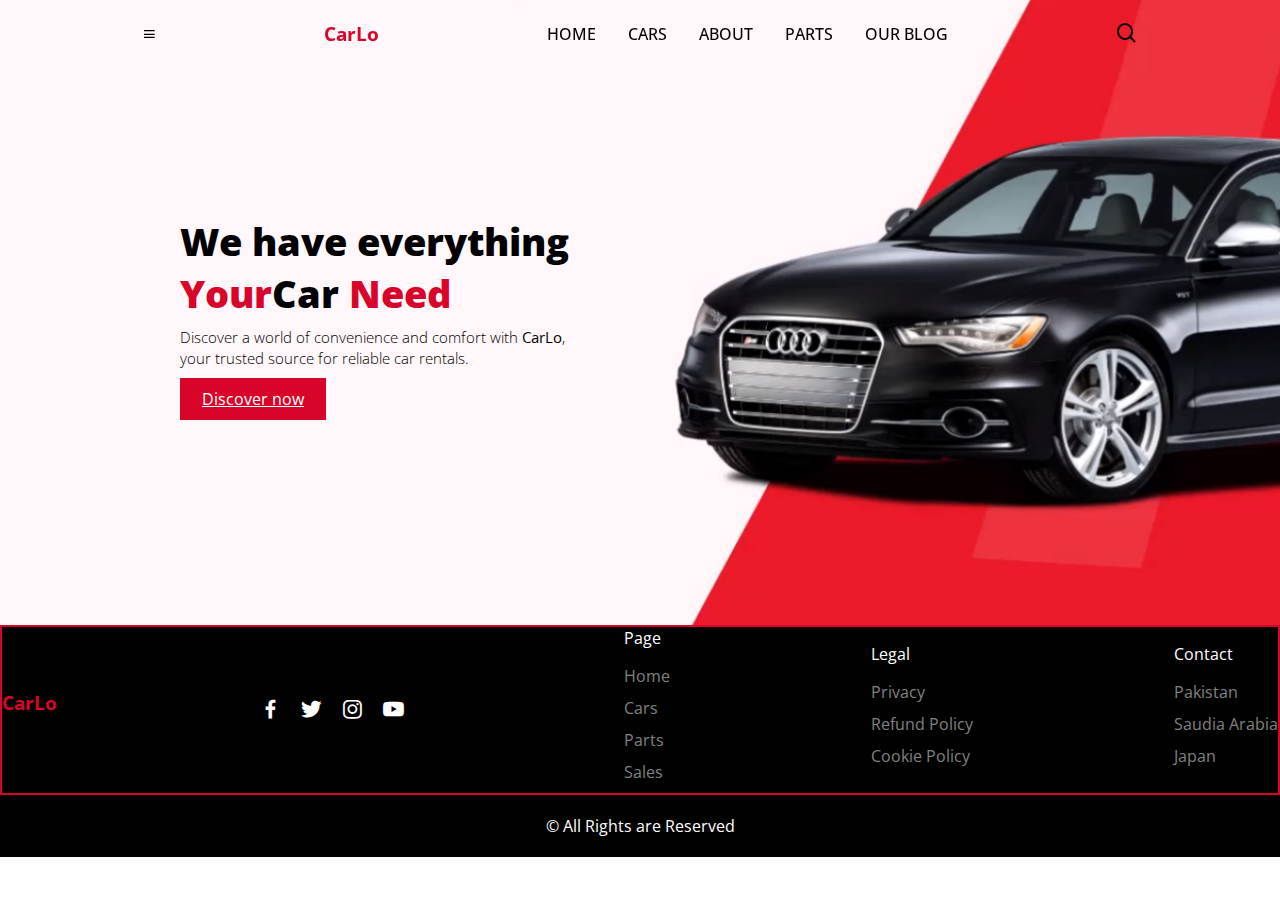
<file: HTML - CAR WEBISTE PROJECT/Car - Project/index.html>
<!DOCTYPE html>
<html lang="en">
<head>
    <meta charset="UTF-8">
    <meta http-equiv="X-UA-Compatible" content="IE=edge">
    <meta name="viewport" content="width=device-width, initial-scale=1.0">
    <title>CarLo.com</title>
    <link rel="stylesheet" href="style.css">
    <link href='https://unpkg.com/boxicons@2.1.4/css/boxicons.min.css' rel='stylesheet'>
</head>
<body>
    <header>
        <div class="nav container">
            <i class='bx bx-menu' id="menu-icon"></i>
            <a href="" class="logo" ><span>CarLo</span></a>
           <ul class="navbar">
            <li><a href="home.html" class="active">Home</a></li>
            <li><a href="cars.html">Cars</a></li>
            <li><a href="contact.html">About</a></li>
            <li><a href="parts.html">Parts</a></li>
            <li><a href="blog.html">Our Blog</a></li>
           </ul>
           <i class='bx bx-search' id="search-icon"></i>
           <div class="search-box container" >
            <input type="search" name="" id="" placeholder="Search here..">
            

           </div>
        </div>
    </header>
    <section class="home" id="home">
        <div class="home-text">
            <h1><b> We have everything <br> <span>Your</span>Car <span>Need</span></b></h1>
            <p>Discover a world of convenience and  comfort with <b>CarLo</b>, <br> your trusted source for  reliable car rentals.</p>
            <a href="#" class="btn">Discover now</a>          
        </div>
    </section>
    <section class="footer">
        <div class="footer-container">
            <div class="footer-box">
                <a href="#" class="logo"><span>CarLo</span> </a>
            </div>
            <div class="social">
                <a href="#"><i class="bx bxl-facebook"></i></a>
                <a href="#"><i class="bx bxl-twitter"></i></a>
                <a href="#"><i class="bx bxl-instagram"></i></a>
                <a href="#"><i class="bx bxl-youtube"></i></a>
            </div>
            <div class="footer-box">
                <h3>Page</h3>
                <a href="#">Home</a>
                <a href="#">Cars</a>
                <a href="#">Parts</a>
                <a href="#">Sales</a>
            </div>            
            <div class="footer-box">
                <h3>Legal</h3>
                <a href="#">Privacy</a>
                <a href="#">Refund Policy</a>
                <a href="#">Cookie Policy</a>
            </div>
            <div class="footer-box">
                <h3>Contact</h3>
                <p>Pakistan</p>
                <p>Saudia Arabia</p>
                <p>Japan</p>
            </div>
        </div>
    </section>
    <div class="copyright">
        <p>&#169; All Rights are Reserved</p>
    </div>
    <script src="main.js"></script>
</body>
</html>
</file>
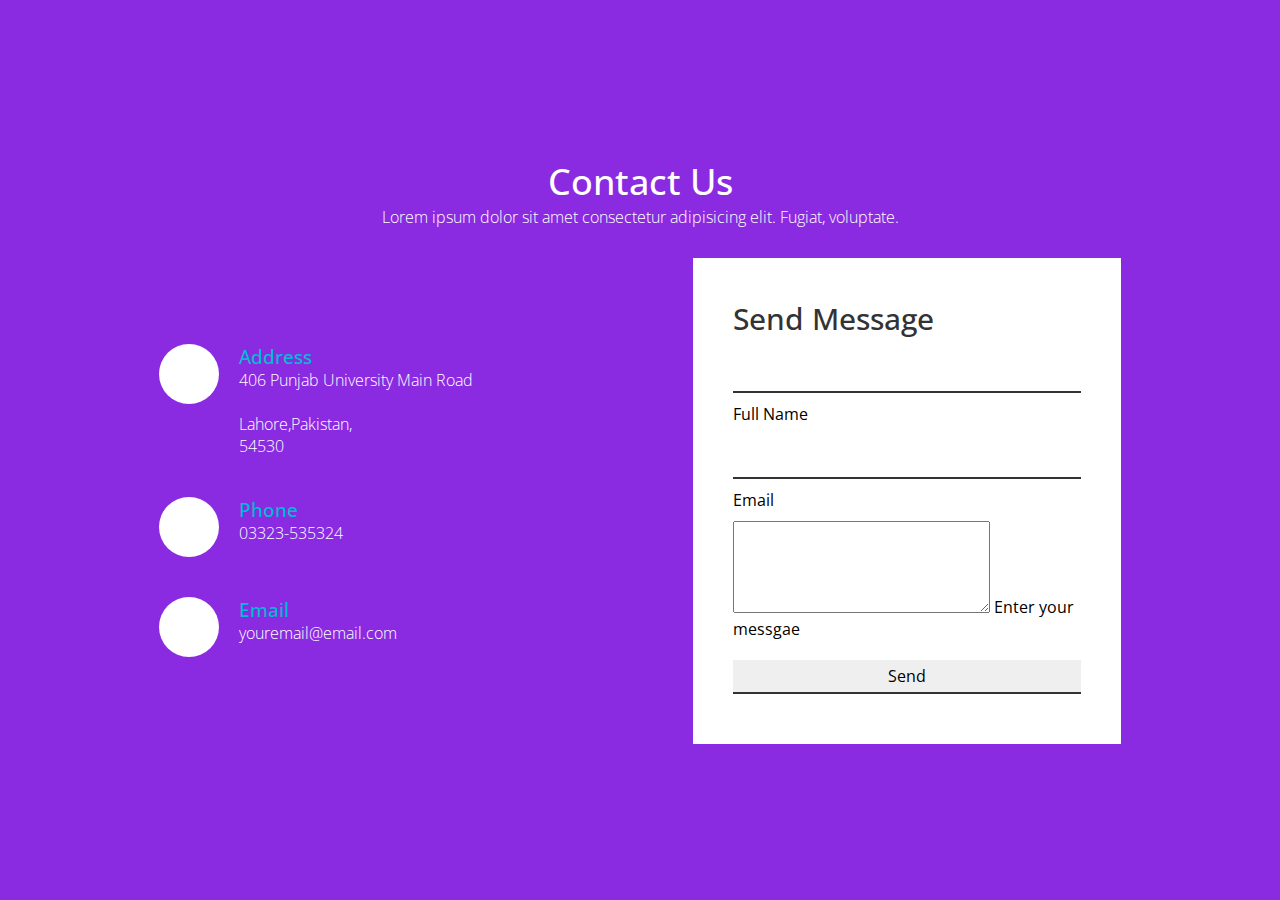
<file: contact.html>
<!DOCTYPE html>
<html lang="en">

<head>
    <meta charset="UTF-8">
    <meta http-equiv="X-UA-Compatible" content="IE=edge">
    <meta name="viewport" content="width=device-width, initial-scale=1.0">
    <title>Carlo</title>
    <link rel="stylesheet" href="contact.css">
    <link rel="stylesheet" href="style.css">
    <link rel="stylesheet" href="https://cdnjs.cloudflare.com/ajax/libs/font-awesome/6.4.0/css/all.min.css"
        integrity="sha512-iecdLmaskl7CVkqkXNQ/ZH/XLlvWZOJyj7Yy7tcenmpD1ypASozpmT/E0iPtmFIB46ZmdtAc9eNBvH0H/ZpiBw=="
        crossorigin="anonymous" referrerpolicy="no-referrer" />
</head>

<body>
    
            

           </div>
        </div>
    </header>
        <section class="contact" >
        <div class="content">
            <h2>Contact Us</h2>
            <p>Lorem ipsum dolor sit amet consectetur adipisicing elit. Fugiat, voluptate.</p>
             

        </div>
        <div class="container">
            <div class="contactinfo">
                <div class="box">
                    <div class="icon"><i class="fa-solid fa-location-dot"></i> </div>
                    <div class="text">
                        <h3>Address</h3>
                        <p>406 Punjab University Main Road</p><br>Lahore,Pakistan,<br>54530

                    </div>
                </div>
                <div class="box">
                    <div class="icon"><i class="fa-solid fa-phone"></i></div>
                    <div class="text">
                        <h3>Phone</h3>
                        <p>03323-535324</p>
                        
                    </div>
                </div>
                <div class="box">
                    <div class="icon"><i class="fa-solid fa-envelope"></i></div>
                    <div class="text">
                        <h3>Email</h3>
                        <p>youremail@email.com</p>
                        
                    </div>
                </div>



            </div>
            <div class="contactform">
                <form action="">
                    <h2>Send Message</h2>
                    <div class="inputbox">
                        <input type="text" name="" required="required" id="">
                        <span>Full Name</span>
                    </div>
                    <div class="inputbox">
                        <input type="text" name="" required="required" id="">
                        <span>Email</span>
                    </div>
                    <div class="inputbox">
                        <textarea name="" id="" cols="30" rows="5"></textarea>
                        <span>Enter your messgae</span>
                    </div>
                    <div class="inputbox">
                        <input type="submit" value="Send" name="" required="required" id="">
                        
                    </div>
                </form>
            </div>
        </div>
    </section>


</body>
</file>
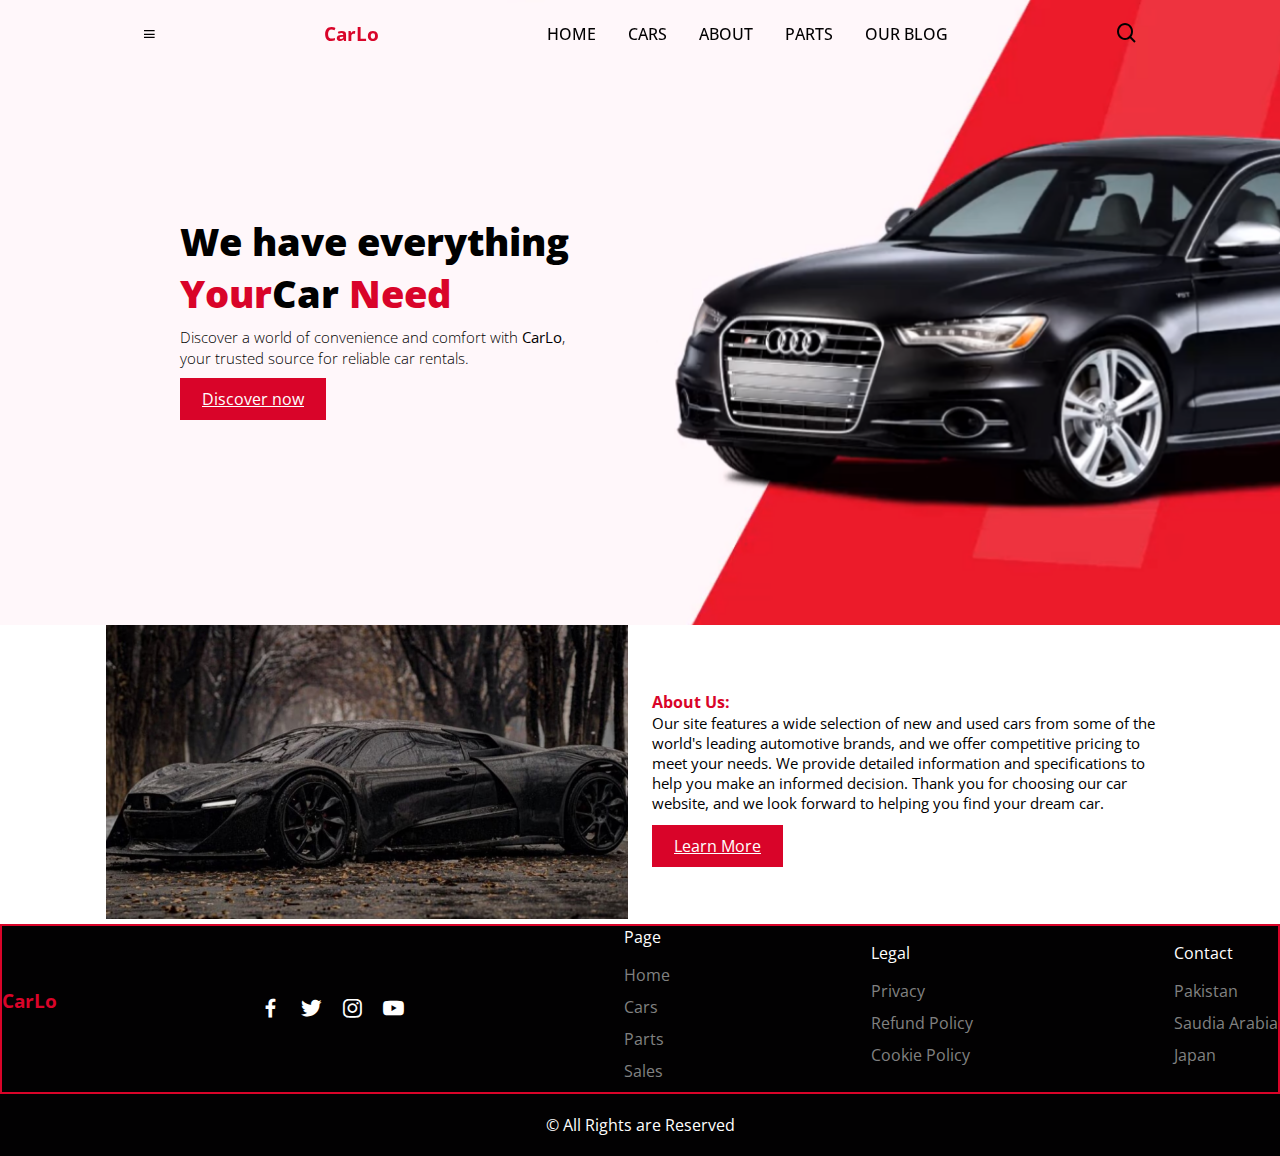
<file: HTML - CAR WEBISTE PROJECT/Car - Project/about.html>
<!DOCTYPE html>
<html lang="en">
<head>
    <meta charset="UTF-8">
    <meta http-equiv="X-UA-Compatible" content="IE=edge">
    <meta name="viewport" content="width=device-width, initial-scale=1.0">
    <title>CarLo.com</title>
    <link rel="stylesheet" href="style.css">
    <link href='https://unpkg.com/boxicons@2.1.4/css/boxicons.min.css' rel='stylesheet'>
</head>
<body>
    <header>
        <div class="nav container">
            <i class='bx bx-menu' id="menu-icon"></i>
            <a href="" class="logo" ><span>CarLo</span></a>
           <ul class="navbar">
            <li><a href="home.html" class="active">Home</a></li>
            <li><a href="cars.html">Cars</a></li>
            <li><a href="contact.html">About</a></li>
            <li><a href="parts.html">Parts</a></li>
            <li><a href="blog.html">Our Blog</a></li>
           </ul>
           <i class='bx bx-search' id="search-icon"></i>
           <div class="search-box container" >
            <input type="search" name="" id="" placeholder="Search here..">
            

           </div>
        </div>
    </header>
    <section class="home" id="home">
        <div class="home-text">
            <h1><b> We have everything <br> <span>Your</span>Car <span>Need</span></b></h1>
            <p>Discover a world of convenience and  comfort with <b>CarLo</b>, <br> your trusted source for  reliable car rentals.</p>
            <a href="#" class="btn">Discover now</a>          
        </div>
    </section>
    <section class="about container" id="about">
        <div class="about-img">
            <img src="about/about-img.png" alt="">
        </div>
        <div class="about-text">
            <span><b>About Us:</b></span>
            <p>Our site features a wide selection of new and used cars from some of the world's leading automotive brands, and we offer competitive pricing to meet your needs. We provide detailed information and specifications to help you make an informed decision. Thank you for choosing our car website, and we look forward to helping you find your dream car.</p>
            <br>
            <a href="#" class="btn">Learn More</a>
        </div>
    </section>
    <section class="footer">
        <div class="footer-container">
            <div class="footer-box">
                <a href="#" class="logo"><span>CarLo</span> </a>
            </div>
            <div class="social">
                <a href="#"><i class="bx bxl-facebook"></i></a>
                <a href="#"><i class="bx bxl-twitter"></i></a>
                <a href="#"><i class="bx bxl-instagram"></i></a>
                <a href="#"><i class="bx bxl-youtube"></i></a>
            </div>
            <div class="footer-box">
                <h3>Page</h3>
                <a href="#">Home</a>
                <a href="#">Cars</a>
                <a href="#">Parts</a>
                <a href="#">Sales</a>
            </div>            
            <div class="footer-box">
                <h3>Legal</h3>
                <a href="#">Privacy</a>
                <a href="#">Refund Policy</a>
                <a href="#">Cookie Policy</a>
            </div>
            <div class="footer-box">
                <h3>Contact</h3>
                <p>Pakistan</p>
                <p>Saudia Arabia</p>
                <p>Japan</p>
            </div>
        </div>
    </section>
    <div class="copyright">
        <p>&#169; All Rights are Reserved</p>
    </div>
    <script src="main.js"></script>
</body>
</html>
</file>
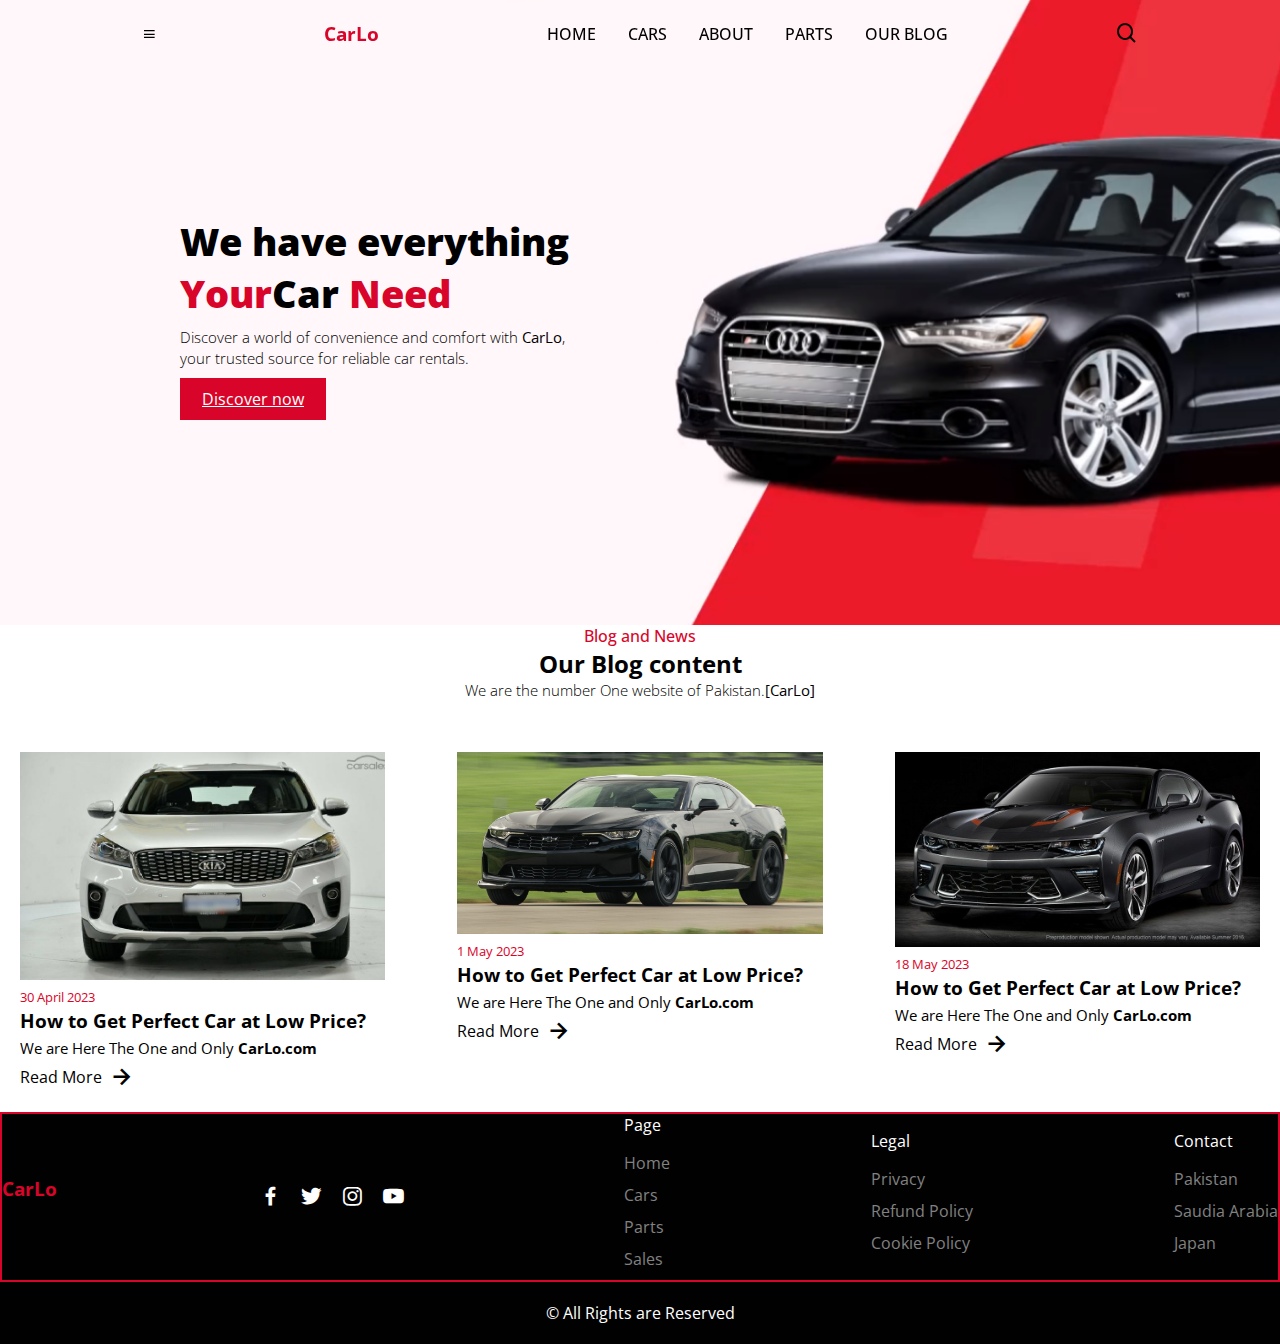
<file: HTML - CAR WEBISTE PROJECT/Car - Project/blog.html>
<!DOCTYPE html>
<html lang="en">
<head>
    <meta charset="UTF-8">
    <meta http-equiv="X-UA-Compatible" content="IE=edge">
    <meta name="viewport" content="width=device-width, initial-scale=1.0">
    <title>CarLo.com</title>
    <link rel="stylesheet" href="style.css">
    <link href='https://unpkg.com/boxicons@2.1.4/css/boxicons.min.css' rel='stylesheet'>
</head>
<body>
    <header>
        <div class="nav container">
            <i class='bx bx-menu' id="menu-icon"></i>
            <a href="" class="logo" ><span>CarLo</span></a>
           <ul class="navbar">
            <li><a href="home.html" class="active">Home</a></li>
            <li><a href="cars.html">Cars</a></li>
            <li><a href="contact.html">About</a></li>
            <li><a href="parts.html">Parts</a></li>
            <li><a href="blog.html">Our Blog</a></li>
           </ul>
           <i class='bx bx-search' id="search-icon"></i>
           <div class="search-box container" >
            <input type="search" name="" id="" placeholder="Search here..">
            

           </div>
        </div>
    </header>
    <section class="home" id="home">
        <div class="home-text">
            <h1><b> We have everything <br> <span>Your</span>Car <span>Need</span></b></h1>
            <p>Discover a world of convenience and  comfort with <b>CarLo</b>, <br> your trusted source for  reliable car rentals.</p>
            <a href="#" class="btn">Discover now</a>          
        </div>
    </section>
    <section class="blog" id="blog">
        <div class="heading">
            <span>Blog and News</span>
            <h2>Our Blog content</h2>
            <p>We are the number One website of Pakistan.<b>[CarLo]</b></p>
        </div>
        <div class="blog-container">
            <div class="box">
            <img src="cars/car3.png" alt="">
            <span>30 April 2023</span>
            <h3>How to Get Perfect Car at Low Price?</h3>
            <p>We are Here The One and Only <b>CarLo.com</b></p>
            <a href="#" class="blog-btn">Read More <i class="bx bx-right-arrow-alt"></i></a>
            </div>
            <div class="box">
            <img src="cars/car2.png" alt="">
            <span>1 May 2023</span>
            <h3>How to Get Perfect Car at Low Price?</h3>
            <p>We are Here The One and Only <b>CarLo.com</b></p>
            <a href="#" class="blog-btn">Read More <i class="bx bx-right-arrow-alt"></i></a>
            </div>        
            <div class="box">
            <img src="cars/car1.png" alt="">
            <span>18 May 2023</span>
            <h3>How to Get Perfect Car at Low Price?</h3>
            <p>We are Here The One and Only <b>CarLo.com</b></p>
            <a href="#" class="blog-btn">Read More <i class="bx bx-right-arrow-alt"></i></a>
            </div>
        </div>
    </section>
    <section class="footer">
        <div class="footer-container">
            <div class="footer-box">
                <a href="#" class="logo"><span>CarLo</span> </a>
            </div>
            <div class="social">
                <a href="#"><i class="bx bxl-facebook"></i></a>
                <a href="#"><i class="bx bxl-twitter"></i></a>
                <a href="#"><i class="bx bxl-instagram"></i></a>
                <a href="#"><i class="bx bxl-youtube"></i></a>
            </div>
            <div class="footer-box">
                <h3>Page</h3>
                <a href="#">Home</a>
                <a href="#">Cars</a>
                <a href="#">Parts</a>
                <a href="#">Sales</a>
            </div>            
            <div class="footer-box">
                <h3>Legal</h3>
                <a href="#">Privacy</a>
                <a href="#">Refund Policy</a>
                <a href="#">Cookie Policy</a>
            </div>
            <div class="footer-box">
                <h3>Contact</h3>
                <p>Pakistan</p>
                <p>Saudia Arabia</p>
                <p>Japan</p>
            </div>
        </div>
    </section>
    <div class="copyright">
        <p>&#169; All Rights are Reserved</p>
    </div>
    <script src="main.js"></script>
</body>
</html>
</file>
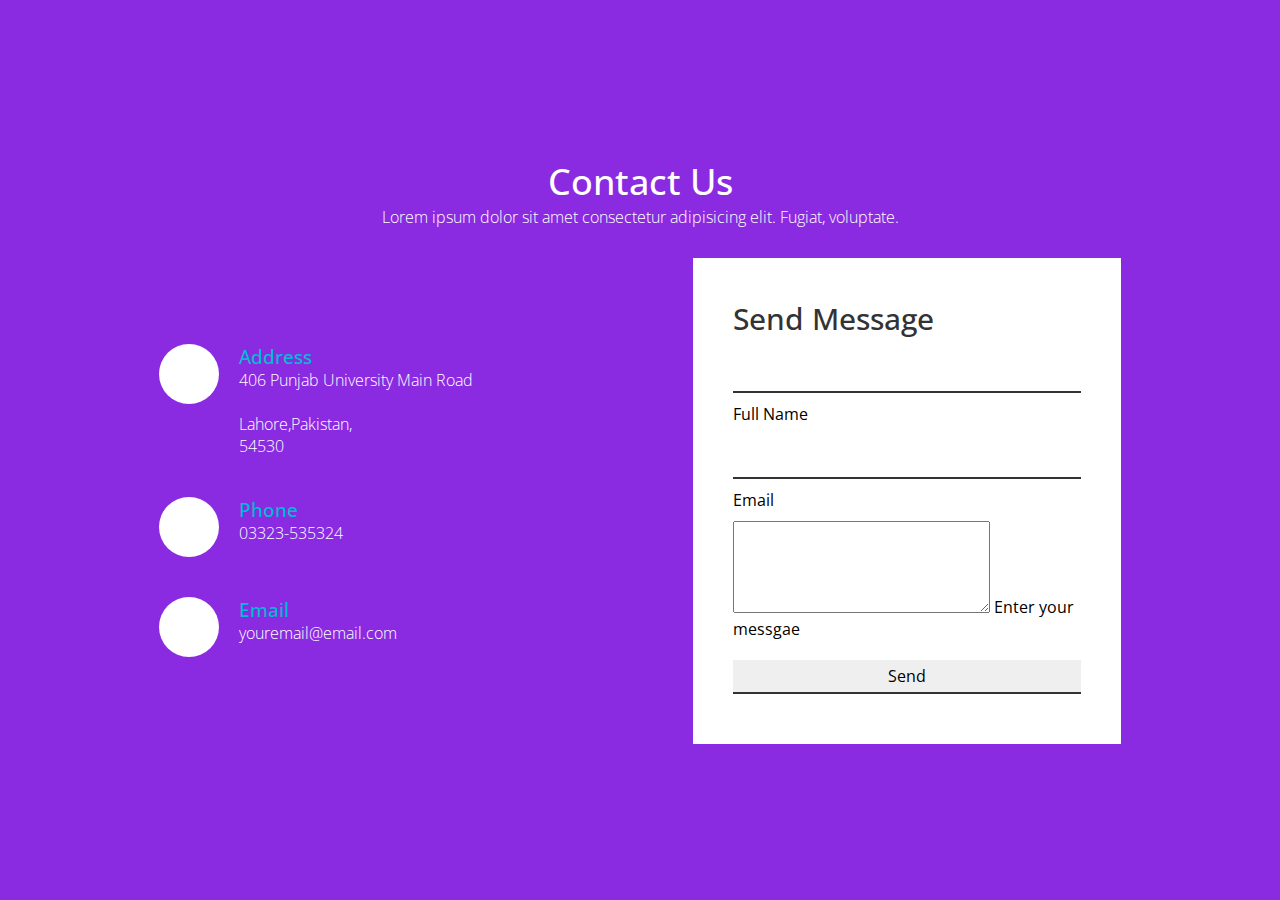
<file: HTML - CAR WEBISTE PROJECT/Car - Project/contact.html>
<!DOCTYPE html>
<html lang="en">

<head>
    <meta charset="UTF-8">
    <meta http-equiv="X-UA-Compatible" content="IE=edge">
    <meta name="viewport" content="width=device-width, initial-scale=1.0">
    <title>Carlo</title>
    <link rel="stylesheet" href="contact.css">
    <link rel="stylesheet" href="style.css">
    <link rel="stylesheet" href="https://cdnjs.cloudflare.com/ajax/libs/font-awesome/6.4.0/css/all.min.css"
        integrity="sha512-iecdLmaskl7CVkqkXNQ/ZH/XLlvWZOJyj7Yy7tcenmpD1ypASozpmT/E0iPtmFIB46ZmdtAc9eNBvH0H/ZpiBw=="
        crossorigin="anonymous" referrerpolicy="no-referrer" />
</head>

<body>
    
            

           </div>
        </div>
    </header>
        <section class="contact" >
        <div class="content">
            <h2>Contact Us</h2>
            <p>Lorem ipsum dolor sit amet consectetur adipisicing elit. Fugiat, voluptate.</p>
             

        </div>
        <div class="container">
            <div class="contactinfo">
                <div class="box">
                    <div class="icon"><i class="fa-solid fa-location-dot"></i> </div>
                    <div class="text">
                        <h3>Address</h3>
                        <p>406 Punjab University Main Road</p><br>Lahore,Pakistan,<br>54530

                    </div>
                </div>
                <div class="box">
                    <div class="icon"><i class="fa-solid fa-phone"></i></div>
                    <div class="text">
                        <h3>Phone</h3>
                        <p>03323-535324</p>
                        
                    </div>
                </div>
                <div class="box">
                    <div class="icon"><i class="fa-solid fa-envelope"></i></div>
                    <div class="text">
                        <h3>Email</h3>
                        <p>youremail@email.com</p>
                        
                    </div>
                </div>



            </div>
            <div class="contactform">
                <form action="">
                    <h2>Send Message</h2>
                    <div class="inputbox">
                        <input type="text" name="" required="required" id="">
                        <span>Full Name</span>
                    </div>
                    <div class="inputbox">
                        <input type="text" name="" required="required" id="">
                        <span>Email</span>
                    </div>
                    <div class="inputbox">
                        <textarea name="" id="" cols="30" rows="5"></textarea>
                        <span>Enter your messgae</span>
                    </div>
                    <div class="inputbox">
                        <input type="submit" value="Send" name="" required="required" id="">
                        
                    </div>
                </form>
            </div>
        </div>
    </section>


</body>
</file>
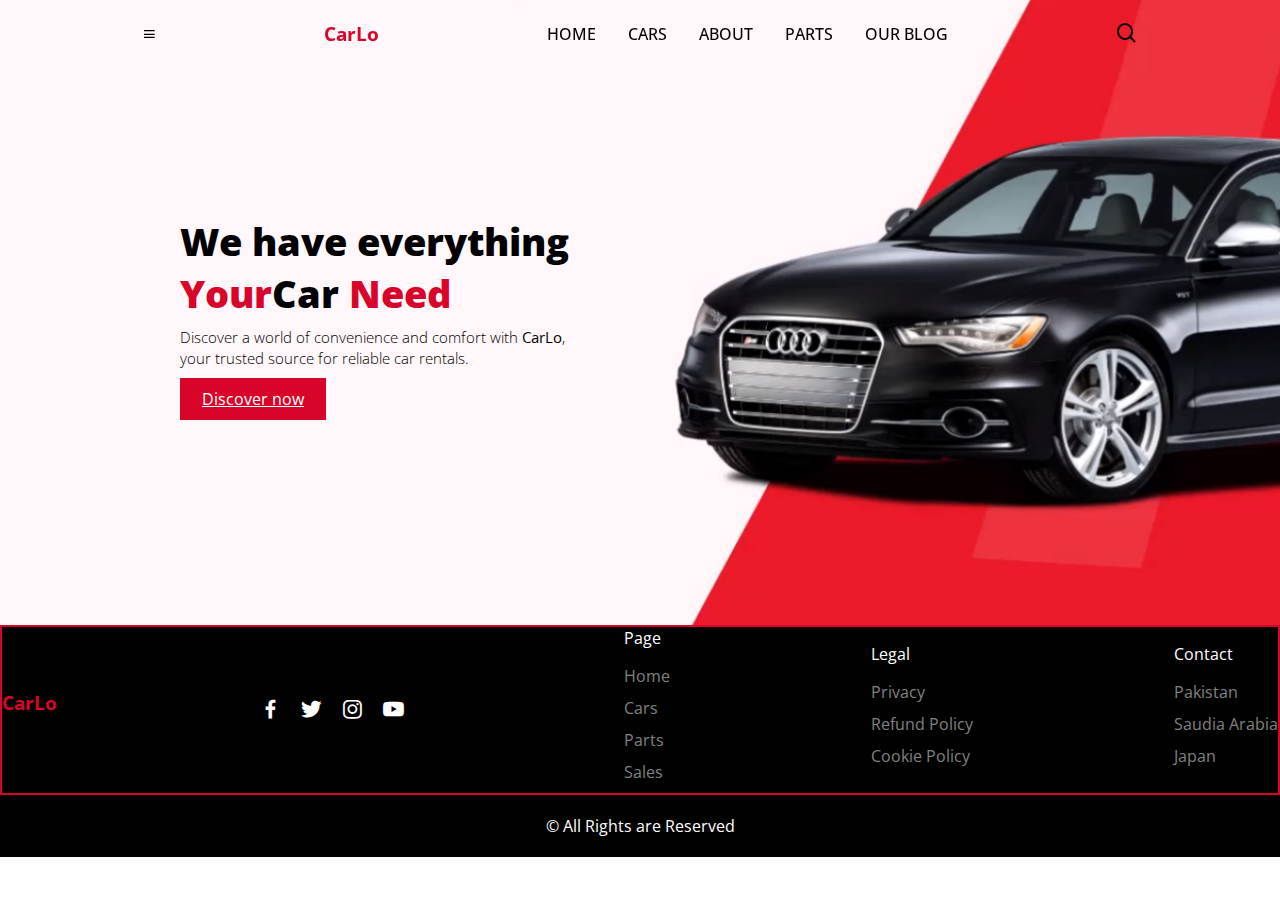
<file: HTML - CAR WEBISTE PROJECT/Car - Project/home.html>
<!DOCTYPE html>
<html lang="en">
<head>
    <meta charset="UTF-8">
    <meta http-equiv="X-UA-Compatible" content="IE=edge">
    <meta name="viewport" content="width=device-width, initial-scale=1.0">
    <title>CarLo.com</title>
    <link rel="stylesheet" href="style.css">
    <link href='https://unpkg.com/boxicons@2.1.4/css/boxicons.min.css' rel='stylesheet'>
</head>
<body>
    <header>
        <div class="nav container">
            <i class='bx bx-menu' id="menu-icon"></i>
            <a href="" class="logo" ><span>CarLo</span></a>
           <ul class="navbar">
            <li><a href="home.html" class="active">Home</a></li>
            <li><a href="cars.html">Cars</a></li>
            <li><a href="contact.html">About</a></li>
            <li><a href="parts.html">Parts</a></li>
            <li><a href="blog.html">Our Blog</a></li>
           </ul>
           <i class='bx bx-search' id="search-icon"></i>
           <div class="search-box container" >
            <input type="search" name="" id="" placeholder="Search here..">
            

           </div>
        </div>
    </header>
    <section class="home" id="home">
        <div class="home-text">
            <h1><b> We have everything <br> <span>Your</span>Car <span>Need</span></b></h1>
            <p>Discover a world of convenience and  comfort with <b>CarLo</b>, <br> your trusted source for  reliable car rentals.</p>
            <a href="#" class="btn">Discover now</a>
            
        </div>
    </section>
    <section class="footer">
        <div class="footer-container">
            <div class="footer-box">
                <a href="#" class="logo"><span>CarLo</span> </a>
            </div>
            <div class="social">
                <a href="#"><i class="bx bxl-facebook"></i></a>
                <a href="#"><i class="bx bxl-twitter"></i></a>
                <a href="#"><i class="bx bxl-instagram"></i></a>
                <a href="#"><i class="bx bxl-youtube"></i></a>
            </div>
            <div class="footer-box">
                <h3>Page</h3>
                <a href="#">Home</a>
                <a href="#">Cars</a>
                <a href="#">Parts</a>
                <a href="#">Sales</a>
            </div>            
            <div class="footer-box">
                <h3>Legal</h3>
                <a href="#">Privacy</a>
                <a href="#">Refund Policy</a>
                <a href="#">Cookie Policy</a>
            </div>
            <div class="footer-box">
                <h3>Contact</h3>
                <p>Pakistan</p>
                <p>Saudia Arabia</p>
                <p>Japan</p>
            </div>
        </div>
    </section>
    <div class="copyright">
        <p>&#169; All Rights are Reserved</p>
    </div>
    <script src="main.js"></script>
</body>
</html>
</file>
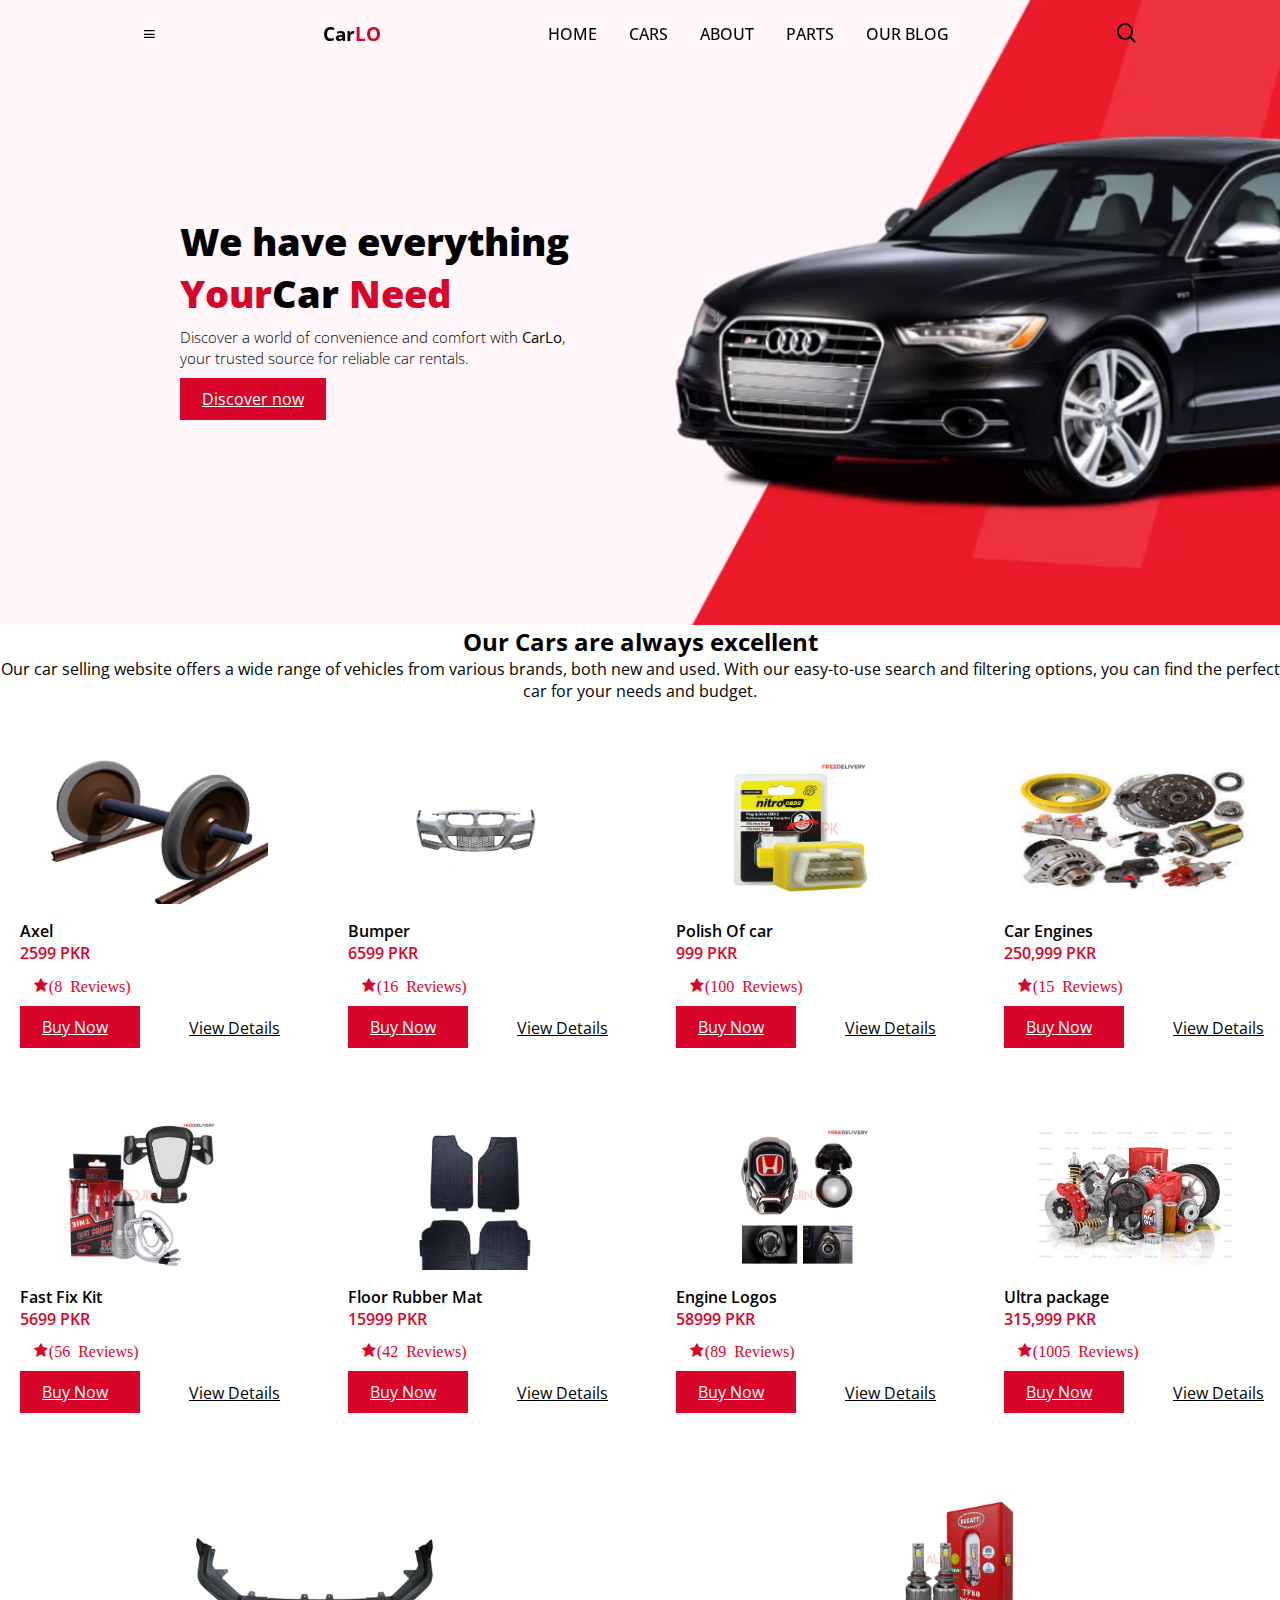
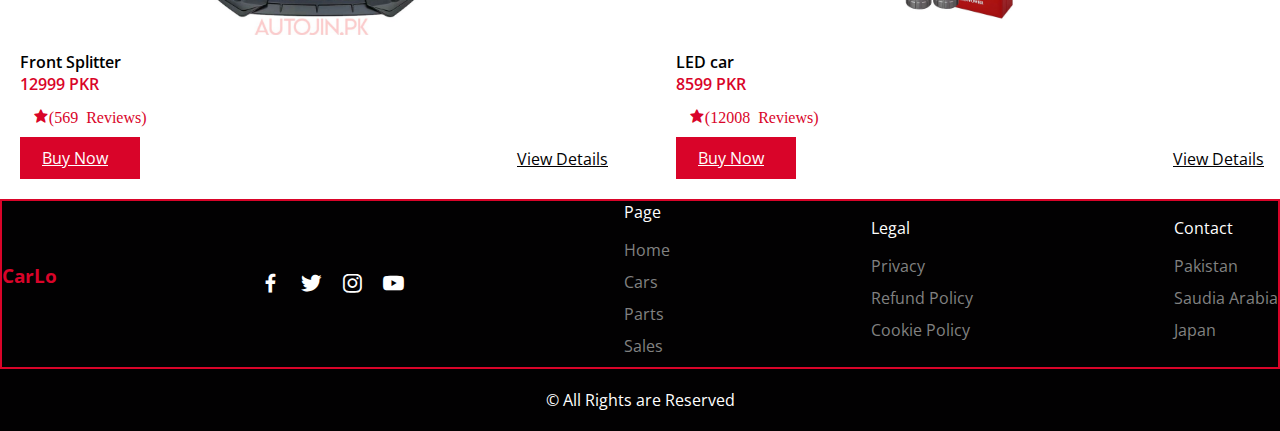
<file: HTML - CAR WEBISTE PROJECT/Car - Project/parts.html>
<!DOCTYPE html>
<html lang="en">
<head>
    <meta charset="UTF-8">
    <meta http-equiv="X-UA-Compatible" content="IE=edge">
    <meta name="viewport" content="width=device-width, initial-scale=1.0">
    <title>CarLo.com</title>
    <link rel="stylesheet" href="style.css">
    <link href='https://unpkg.com/boxicons@2.1.4/css/boxicons.min.css' rel='stylesheet'>
</head>
<body>
    <header>
        <div class="nav container">
            <i class='bx bx-menu' id="menu-icon"></i>
            <a href="" class="logo" >Car<span>LO</span></a>
           <ul class="navbar">
            <li><a href="home.html" class="active">Home</a></li>
            <li><a href="cars.html">Cars</a></li>
            <li><a href="contact.html">About</a></li>
            <li><a href="parts.html">Parts</a></li>
            <li><a href="blog.html">Our Blog</a></li>
           </ul>
           <i class='bx bx-search' id="search-icon"></i>
           <div class="search-box container" >
            <input type="search" name="" id="" placeholder="Search here..">
           </div>
        </div>
    </header>
    <section class="home" id="home">
        <div class="home-text">
            <h1><b> We have everything <br> <span>Your</span>Car <span>Need</span></b></h1>
            <p>Discover a world of convenience and  comfort with <b>CarLo</b>, <br> your trusted source for  reliable car rentals.</p>
            <a href="#" class="btn">Discover now</a>          
        </div>
    </section>
    <section class="parts">
        <h2>Our Cars are always excellent</h2>
        <p>
            Our car selling website offers a wide range of vehicles from various brands, both new and used. With our easy-to-use search and filtering options, you can find the perfect car for your needs and budget.</p>
    </section>
    <div class="parts-container">
        <div class="box">
            <img src="parts/AXEL.png" alt="">
            <h3>Axel</h3>
            <span>2599 PKR</span>
            <i class='bx bxs-star'>(8 Reviews)</i>
            <a href="#" class="btn">Buy Now</a>
            <a href="#" class="details">View Details</a>
        </div>
        <div class="box">
            <img src="parts/bumper.png" alt="">
            <h3>Bumper</h3>
            <span>6599 PKR</span>
            <i class='bx bxs-star'>(16 Reviews)</i>
            <a href="#" class="btn">Buy Now</a>
            <a href="#" class="details">View Details</a>
        </div>
        <div class="box">
            <img src="parts/car polish.png" alt="">
            <h3>Polish Of car</h3>
            <span>999 PKR</span>
            <i class='bx bxs-star'>(100 Reviews)</i>
            <a href="#" class="btn">Buy Now</a>
            <a href="#" class="details">View Details</a>
        </div>
        <div class="box">
            <img src="parts/engine.png" alt="">
            <h3>Car Engines</h3>
            <span>250,999 PKR</span>
            <i class='bx bxs-star'>(15 Reviews)</i>
            <a href="#" class="btn">Buy Now</a>
            <a href="#" class="details">View Details</a>
        </div>
        <div class="box">
            <img src="parts/fast fix kit.png" alt="">
            <h3>Fast Fix Kit</h3>
            <span>5699 PKR</span>
            <i class='bx bxs-star'>(56 Reviews)</i>
            <a href="#" class="btn">Buy Now</a>
            <a href="#" class="details">View Details</a>
        </div>
        <div class="box">
            <img src="parts/floor rubber.png" alt="">
            <h3>Floor Rubber Mat</h3>
            <span>15999 PKR</span>
            <i class='bx bxs-star'>(42 Reviews)</i>
            <a href="#" class="btn">Buy Now</a>
            <a href="#" class="details">View Details</a>
        </div>
        <div class="box">
            <img src="parts/logo of the engine.png" alt="">
            <h3>Engine Logos</h3>
            <span>58999 PKR</span>
            <i class='bx bxs-star'>(89 Reviews)</i>
            <a href="#" class="btn">Buy Now</a>
            <a href="#" class="details">View Details</a>
        </div>
        <div class="box">
            <img src="parts/single package.png" alt="">
            <h3>Ultra package</h3>
            <span>315,999 PKR</span>
            <i class='bx bxs-star'>(1005 Reviews)</i>
            <a href="#" class="btn">Buy Now</a>
            <a href="#" class="details">View Details</a>
        </div>
        <div class="box">
            <img src="parts/splitter.png" alt="">
            <h3>Front Splitter</h3>
            <span>12999 PKR</span>
            <i class='bx bxs-star'>(569 Reviews)</i>
            <a href="#" class="btn">Buy Now</a>
            <a href="#" class="details">View Details</a>
        </div>
        <div class="box">
            <img src="parts/TF-80 led.png" alt="">
            <h3>LED car</h3>
            <span>8599 PKR</span>
            <i class='bx bxs-star'>(12008 Reviews)</i>
            <a href="#" class="btn">Buy Now</a>
            <a href="#" class="details">View Details</a>
        </div>
    </div>
    <section class="footer">
        <div class="footer-container">
            <div class="footer-box">
                <a href="#" class="logo"><span>CarLo</span> </a>
            </div>
            <div class="social">
                <a href="#"><i class="bx bxl-facebook"></i></a>
                <a href="#"><i class="bx bxl-twitter"></i></a>
                <a href="#"><i class="bx bxl-instagram"></i></a>
                <a href="#"><i class="bx bxl-youtube"></i></a>
            </div>
            <div class="footer-box">
                <h3>Page</h3>
                <a href="#">Home</a>
                <a href="#">Cars</a>
                <a href="#">Parts</a>
                <a href="#">Sales</a>
            </div>            
            <div class="footer-box">
                <h3>Legal</h3>
                <a href="#">Privacy</a>
                <a href="#">Refund Policy</a>
                <a href="#">Cookie Policy</a>
            </div>
            <div class="footer-box">
                <h3>Contact</h3>
                <p>Pakistan</p>
                <p>Saudia Arabia</p>
                <p>Japan</p>
            </div>
        </div>
    </section>
    <div class="copyright">
        <p>&#169; All Rights are Reserved</p>
    </div>
    <script src="main.js"></script>
</body>
</html>
</file>
<file: HTML - CAR WEBISTE PROJECT/Car - Project/style.css>
@import url('https://fonts.googleapis.com/css2?family=Open+Sans&display=swap');
*{font-family: 'Open Sans', sans-serif;
    margin:0;
    padding: 0;
    scroll-padding-top: 1rem;
    scroll-behavior: smooth;
    box-sizing: border-box;
}
:root{
    --main-color:#d90429;
    --text-color:#020102;
    --bg-color:#fff;
}
html::-webkit-scrollbar{
    width:0.5rem;
    background: transparent;
}
html::-webkit-scrollbar-thumb{
    border-radius: 5rem;
    background: var(--text-color);
}
img {
    width:100% ;
}
.container{
    max-width: 1068px;
    margin-left: auto;
    margin-right:auto ;
}
header{
    display: block;
    width: 100%;
    position: fixed;
    top: 0;
    left: 0;
    z-index: 100;
}
.nav{
    text-decoration: none;
    display: flex;
    align-items: center;
    justify-content: space-between;
    padding: 20px 35px;
}
#menu{
    text-decoration: none;
    font-size: 24px;
    cursor: pointer;
    color: var(--text-color);
    display: none;
}
.logo{
    text-decoration: none;
    font-size: 1.2rem;
    font-weight: 700;
    color: var(--text-color);

}
.logo span{
    color: var(--main-color);
}
.navbar{
    list-style-type: none;
    display: flex;
    column-gap: 2rem;  
}
.navbar a{
    list-style-type: none;
    text-decoration: none;
    color: var(--text-color);
    text-decoration-color: black;
    font-size: 1rem;
    text-transform: uppercase;
    font-weight: 500;
}
.navbar a:hover,
.navbvar .active{
    color: var(--main-color);
    border-bottom: 3px solid  var(--main-color);

}
#search-icon{
    font-size: 24px;
    cursor: pointer;
}
.search-box{
    position: absolute;
    top: 110%;
    right: 0;
    left: 0;
    background: var(--bg-color);
    box-shadow: 4px 4px 20px rgb(red, green, blue);
    border: 1px solid var(--main-color);
    border-radius: 0.5rem;
    clip-path: circle(0% at 100% 0%);
}
.search-box.active{
    clip-path: circle(144% at 100% );
    transition: 0.4s;

}
.search-box input{
    width: 100%;
    padding: 20px;
    border: none;
    outline: none;
    background-color: transparent;
    font-size: 1rem;
}
.home{
    text-align: justify;
    text-align: left;
    max-width: 1375px;
    margin: auto;
    width: 100%;
    min-height: 625px;
    display: flex;
    align-items: center;
    background: url(BACKGROUNDIMAGES/backgroundimage.png);
    background-repeat: no-repeat;
    background-size: cover;
    background-position: center left;
}
.home-text{
    padding-left: 180px;
}
.home-text h1{
    font-size: 2.4rem;
}
.home-text span{
    color:var(--main-color)
}
.home-text p{
    margin: 0.5rem 0 1.2rem;
    font-size: 0.960rem;
    font-weight: 300;
}
.btn{
    padding: 10px 22px;
    background: var(--main-color);
    color: var(--bg-color);
    font-weight: 400;
}
.btn:hover{
    background: red;
}
.heading{
    text-align: center;

}
.heading span{
    font-weight: 500;
    color: var(--main-color);
}
.heading p{
    font-size: 0.950rem;
    font-weight: 300;
}
.cars-container{
    display:flex;
    flex-wrap: wrap;
    gap: 2rem;
    margin-top: 2rem;
}
.cars-container .box{
    flex: 1 1 17rem;
    position: relative;
    height: 200px;
    border-radius: 0.5rem;
    overflow: hidden;
}
.cars-container .box img{
    width: 100%;
    height: 100%;
    object-fit: cover;
    overflow: hidden;
}
.cars-container .box img:hover{
    transform: scale(1.1);
    transition: 0.5s;
    cursor: pointer;
}
.cars-container .box h2{
    position: absolute;
    bottom: 2rem;
    left: 1rem;
    font-weight: 400;
    font-size: 1rem;
    background: var(--bg-color);
    padding: 8px;
    border-radius: 0.5rem;
}
.cars-container .box:hover h2{
    background: var(--main-color);
    color: var(--bg-color);
}
.about{
    display: flex;
    flex-wrap: wrap;
    align-items: center;
    gap: 1.5rem;
}
.about-img{
    flex: 1 1 21rem;
}
.about-text{
    flex: 1 1 21rem;
}
.about-text span{
    font-weight: 500;
    color: var(--main-color);
}
.about-text p{
    font-size: 0.950rem;
    margin: 0.5 0 1.4rem;
}
.parts h2{
    text-align: center;
}
.parts p{
    text-align: center;
}
.parts-container{
    display: flex;
    flex-wrap: wrap;
    gap: 2rem;
    margin-top: 2rem;
}
.parts-container .box{
    flex: 1 1 17rem;
    position: relative;
    padding: 20px;
    display: flex;
    flex-direction: column;
    background:var(--bg-color);
    border-radius: 0.5rem;
}
.parts-container .box img{
    width: 100%;
    height: 150px;
    object-fit: contain;
    object-position: center;
    margin-bottom: 1rem;
}
.parts-container .box h3{
    font-size: 1rem;
    font-weight: 600;
}
.parts-container .box span{
    font-size: 1rem;
    font-weight: 600;
    color: var(--main-color);

}
.parts-container .box .bx{
    color: var(--main-color);
    margin: 0.8rem;
}
.parts-container .box .btn{
    max-width: 120px;
}
.parts-container .box .details{
    display: flex;
    align-items: center;
    position: absolute;
    bottom: 1.8rem;
    right: 1rem;
    font-size: 1rem;
    color: var(--text-color);
}
.parts-container .box .details:hover{
    color: var(--main-color);
    text-decoration: underline;
}
.blog-container{
    display: flex;
    flex-wrap: wrap;
    gap: 2rem;
    margin-top: 2rem;
}
.blog-container .box{
    flex:1 1 13rem ;
    padding: 20px;
}
.blog-container .box:hover{
    background: #fff;
}
.blog-container .box span{
    font-size: 0.8rem;
    color: var(--main-color);
}
.blog-container h3{
    font-size: 1.2rem;
}
.blog-container .box p{
    font-size: 0.953rem;
    margin: 4px 0;
}
.blog-container .box .blog-btn{
    display: flex;
    align-items: center;
    column-gap: 4px;
    color: var(--text-color);
    text-decoration: none;
}
.blog-container .box .blog-btn .bx{
    font-size: 30px;
}
.blog-container .box .blog-btn:hover{
    color: var(--main-color);
    column-gap: 0.8rem;
    transition: 0.4s;
}
.footer{
    background:var(--text-color); ;
    color: #fff;
    border: 2px solid var(--main-color);
}
.footer-container{
    display: flex;
    justify-content: space-between;
    gap: 1rem;
    align-items: center;
}
.footer-container .logo{
    color: var(--bg-color);
    margin-bottom: 1rem;
}
.footer-container .footer-box{
    display: flex;
    flex-direction: column;
    flex-wrap: column;
}
.social{
    display: flex;
    align-items: center;
}
.social a{
    font-size: 25px;
    color: var(--bg-color);
    margin-right: 1rem;
}
.social  a:hover{
    color: var(--main-color);   
}
.footer-box h3{
    font-size: 1rem;
    font-weight:400 ;
    margin-bottom: 1rem;  
}
.footer-box a,
.footer-box p{
    color: #818181;
    margin-bottom: 10px;
    text-decoration: none;
}
.footer-box a:hover{
    color: var(--main-color);
}
.copyright{
    padding: 20px;
    text-align: center;
    color: var(--bg-color);
    background: var(--text-color);
}
</file>
<file: contact.css>
*{
    margin: 0;
    font-family: Arial, Helvetica, sans-serif;
    padding: 0;
    box-sizing: border-box;
}
body{
    /* Next three lines are adjusting the bg video to full screen size removing horizontal bars */
    margin: 0;
    width: 100%;
    padding: 0;
    overflow-x: hidden;
    
    
    
}
.info{
    border: 2px solid rgb(20, 76, 78)  ;
    background-color: #3a575d;
    height: 30px; 

}
.info span{
    position: absolute;
    top: 5px;
    display: inline;
    padding-left: 400px;
    font-family: Arial, Helvetica, sans-serif;
    color: white;
    font-weight: 700;
    letter-spacing: 0.6px;
    font-size: 12px;
    font-size: larger;
    font-weight: bolder;
    

}


.menu a:hover{
    background-color: white;
    color: goldenrod;
}
.nav {
    border: 4px solid white;
 
}
.menu ul li{
    display: inline;
    position: relative;
    padding: 40px;
    bottom: 40px;
    left: 190px;
    margin: 3px;
    

    
    
}
.menu ul li a{

    
    text-decoration: none;
    color: #3a575d;
    font-size: 15px;
    letter-spacing: 0.7px;
    font-weight: 700;
    font-family: Arial, Helvetica, sans-serif;
    text-align: center;
    position: relative;
    top: 20px;
    
    
}






.logo{
    margin: 5px;
    position: relative;
    padding-left: 20px;
    
}

.contact{
    position: relative;
    min-height: 100vh;
    padding: 50px 100px;
    display: flex;
    justify-content: center;
    align-items: center;
    flex-direction: column;
    background-color: blueviolet;
    background-size: cover;

    
}
.contact .content{
    max-width: 800px;
    text-align: center;

}
.contact .content h2{
    font-size: 36px;
    font-weight: 500;
    color: #fff;

}
.contact .content p{
    font-weight: 300;
    color: #fff;
    
}
.container{
    width: 100%;
    display: flex;
    justify-content: center;
    align-items: center;
    margin-top: 30px;

}
.container .contactinfo{
    width: 50%;
    display: flex;
    flex-direction: column;


}
.container .contactinfo .box{
    position: relative;
    padding: 20px 0;
    display: flex;
}
.container .contactinfo .box .icon{
    min-width: 60px;
    height: 60px;
    background: white;
    display: flex;
    justify-content: center;
    align-items: center;
    border-radius: 50px;
    font-size: 22px;
}
.container .contactinfo .box .text{
    display: flex;
    margin-left: 20px;
    font-size: 16px;
    color: #fff;
    flex-direction: column;
    font-weight: 300;
}

.container .contactinfo .box .text h3{
    font-weight: 500;
    color: #00bcd4;
}
.contactform{
    width: 40%;
    padding: 40px;
    background: #fff;

}
.contactform h2{
    font-size: 30px;
    color: #333;
    font-weight: 500;

}
.contactform .inputbox{
    position: relative;
    width: 100%;
    margin-top: 10px;

}
.contactform .inputbox input{
    width: 100%;
    padding: 5px 0;
    font-size: 16px;
    margin: 10px 0;
    border: none;
    border-bottom: 2px solid #333;
    outline: none;
}
</file>
<file: style.css>
@import url('https://fonts.googleapis.com/css2?family=Open+Sans&display=swap');
*{font-family: 'Open Sans', sans-serif;
    margin:0;
    padding: 0;
    scroll-padding-top: 1rem;
    scroll-behavior: smooth;
    box-sizing: border-box;
}
:root{
    --main-color:#d90429;
    --text-color:#020102;
    --bg-color:#fff;
}
html::-webkit-scrollbar{
    width:0.5rem;
    background: transparent;
}
html::-webkit-scrollbar-thumb{
    border-radius: 5rem;
    background: var(--text-color);
}
img {
    width:100% ;
}
.container{
    max-width: 1068px;
    margin-left: auto;
    margin-right:auto ;
}
header{
    display: block;
    width: 100%;
    position: fixed;
    top: 0;
    left: 0;
    z-index: 100;
}
.nav{
    text-decoration: none;
    display: flex;
    align-items: center;
    justify-content: space-between;
    padding: 20px 35px;
}
#menu{
    text-decoration: none;
    font-size: 24px;
    cursor: pointer;
    color: var(--text-color);
    display: none;
}
.logo{
    text-decoration: none;
    font-size: 1.2rem;
    font-weight: 700;
    color: var(--text-color);

}
.logo span{
    color: var(--main-color);
}
.navbar{
    list-style-type: none;
    display: flex;
    column-gap: 2rem;  
}
.navbar a{
    list-style-type: none;
    text-decoration: none;
    color: var(--text-color);
    text-decoration-color: black;
    font-size: 1rem;
    text-transform: uppercase;
    font-weight: 500;
}
.navbar a:hover,
.navbvar .active{
    color: var(--main-color);
    border-bottom: 3px solid  var(--main-color);

}
#search-icon{
    font-size: 24px;
    cursor: pointer;
}
.search-box{
    position: absolute;
    top: 110%;
    right: 0;
    left: 0;
    background: var(--bg-color);
    box-shadow: 4px 4px 20px rgb(red, green, blue);
    border: 1px solid var(--main-color);
    border-radius: 0.5rem;
    clip-path: circle(0% at 100% 0%);
}
.search-box.active{
    clip-path: circle(144% at 100% );
    transition: 0.4s;

}
.search-box input{
    width: 100%;
    padding: 20px;
    border: none;
    outline: none;
    background-color: transparent;
    font-size: 1rem;
}
.home{
    text-align: justify;
    text-align: left;
    max-width: 1375px;
    margin: auto;
    width: 100%;
    min-height: 625px;
    display: flex;
    align-items: center;
    background: url(BACKGROUNDIMAGES/backgroundimage.png);
    background-repeat: no-repeat;
    background-size: cover;
    background-position: center left;
}
.home-text{
    padding-left: 180px;
}
.home-text h1{
    font-size: 2.4rem;
}
.home-text span{
    color:var(--main-color)
}
.home-text p{
    margin: 0.5rem 0 1.2rem;
    font-size: 0.960rem;
    font-weight: 300;
}
.btn{
    padding: 10px 22px;
    background: var(--main-color);
    color: var(--bg-color);
    font-weight: 400;
}
.btn:hover{
    background: red;
}
.heading{
    text-align: center;

}
.heading span{
    font-weight: 500;
    color: var(--main-color);
}
.heading p{
    font-size: 0.950rem;
    font-weight: 300;
}
.cars-container{
    display:flex;
    flex-wrap: wrap;
    gap: 2rem;
    margin-top: 2rem;
}
.cars-container .box{
    flex: 1 1 17rem;
    position: relative;
    height: 200px;
    border-radius: 0.5rem;
    overflow: hidden;
}
.cars-container .box img{
    width: 100%;
    height: 100%;
    object-fit: cover;
    overflow: hidden;
}
.cars-container .box img:hover{
    transform: scale(1.1);
    transition: 0.5s;
    cursor: pointer;
}
.cars-container .box h2{
    position: absolute;
    bottom: 2rem;
    left: 1rem;
    font-weight: 400;
    font-size: 1rem;
    background: var(--bg-color);
    padding: 8px;
    border-radius: 0.5rem;
}
.cars-container .box:hover h2{
    background: var(--main-color);
    color: var(--bg-color);
}
.about{
    display: flex;
    flex-wrap: wrap;
    align-items: center;
    gap: 1.5rem;
}
.about-img{
    flex: 1 1 21rem;
}
.about-text{
    flex: 1 1 21rem;
}
.about-text span{
    font-weight: 500;
    color: var(--main-color);
}
.about-text p{
    font-size: 0.950rem;
    margin: 0.5 0 1.4rem;
}
.parts h2{
    text-align: center;
}
.parts p{
    text-align: center;
}
.parts-container{
    display: flex;
    flex-wrap: wrap;
    gap: 2rem;
    margin-top: 2rem;
}
.parts-container .box{
    flex: 1 1 17rem;
    position: relative;
    padding: 20px;
    display: flex;
    flex-direction: column;
    background:var(--bg-color);
    border-radius: 0.5rem;
}
.parts-container .box img{
    width: 100%;
    height: 150px;
    object-fit: contain;
    object-position: center;
    margin-bottom: 1rem;
}
.parts-container .box h3{
    font-size: 1rem;
    font-weight: 600;
}
.parts-container .box span{
    font-size: 1rem;
    font-weight: 600;
    color: var(--main-color);

}
.parts-container .box .bx{
    color: var(--main-color);
    margin: 0.8rem;
}
.parts-container .box .btn{
    max-width: 120px;
}
.parts-container .box .details{
    display: flex;
    align-items: center;
    position: absolute;
    bottom: 1.8rem;
    right: 1rem;
    font-size: 1rem;
    color: var(--text-color);
}
.parts-container .box .details:hover{
    color: var(--main-color);
    text-decoration: underline;
}
.blog-container{
    display: flex;
    flex-wrap: wrap;
    gap: 2rem;
    margin-top: 2rem;
}
.blog-container .box{
    flex:1 1 13rem ;
    padding: 20px;
}
.blog-container .box:hover{
    background: #fff;
}
.blog-container .box span{
    font-size: 0.8rem;
    color: var(--main-color);
}
.blog-container h3{
    font-size: 1.2rem;
}
.blog-container .box p{
    font-size: 0.953rem;
    margin: 4px 0;
}
.blog-container .box .blog-btn{
    display: flex;
    align-items: center;
    column-gap: 4px;
    color: var(--text-color);
    text-decoration: none;
}
.blog-container .box .blog-btn .bx{
    font-size: 30px;
}
.blog-container .box .blog-btn:hover{
    color: var(--main-color);
    column-gap: 0.8rem;
    transition: 0.4s;
}
.footer{
    background:var(--text-color); ;
    color: #fff;
    border: 2px solid var(--main-color);
}
.footer-container{
    display: flex;
    justify-content: space-between;
    gap: 1rem;
    align-items: center;
}
.footer-container .logo{
    color: var(--bg-color);
    margin-bottom: 1rem;
}
.footer-container .footer-box{
    display: flex;
    flex-direction: column;
    flex-wrap: column;
}
.social{
    display: flex;
    align-items: center;
}
.social a{
    font-size: 25px;
    color: var(--bg-color);
    margin-right: 1rem;
}
.social  a:hover{
    color: var(--main-color);   
}
.footer-box h3{
    font-size: 1rem;
    font-weight:400 ;
    margin-bottom: 1rem;  
}
.footer-box a,
.footer-box p{
    color: #818181;
    margin-bottom: 10px;
    text-decoration: none;
}
.footer-box a:hover{
    color: var(--main-color);
}
.copyright{
    padding: 20px;
    text-align: center;
    color: var(--bg-color);
    background: var(--text-color);
}
</file>
<file: HTML - CAR WEBISTE PROJECT/Car - Project/contact.css>
*{
    margin: 0;
    font-family: Arial, Helvetica, sans-serif;
    padding: 0;
    box-sizing: border-box;
}
body{
    /* Next three lines are adjusting the bg video to full screen size removing horizontal bars */
    margin: 0;
    width: 100%;
    padding: 0;
    overflow-x: hidden;
    
    
    
}
.info{
    border: 2px solid rgb(20, 76, 78)  ;
    background-color: #3a575d;
    height: 30px; 

}
.info span{
    position: absolute;
    top: 5px;
    display: inline;
    padding-left: 400px;
    font-family: Arial, Helvetica, sans-serif;
    color: white;
    font-weight: 700;
    letter-spacing: 0.6px;
    font-size: 12px;
    font-size: larger;
    font-weight: bolder;
    

}


.menu a:hover{
    background-color: white;
    color: goldenrod;
}
.nav {
    border: 4px solid white;
 
}
.menu ul li{
    display: inline;
    position: relative;
    padding: 40px;
    bottom: 40px;
    left: 190px;
    margin: 3px;
    

    
    
}
.menu ul li a{

    
    text-decoration: none;
    color: #3a575d;
    font-size: 15px;
    letter-spacing: 0.7px;
    font-weight: 700;
    font-family: Arial, Helvetica, sans-serif;
    text-align: center;
    position: relative;
    top: 20px;
    
    
}






.logo{
    margin: 5px;
    position: relative;
    padding-left: 20px;
    
}

.contact{
    position: relative;
    min-height: 100vh;
    padding: 50px 100px;
    display: flex;
    justify-content: center;
    align-items: center;
    flex-direction: column;
    background-color: blueviolet;
    background-size: cover;

    
}
.contact .content{
    max-width: 800px;
    text-align: center;

}
.contact .content h2{
    font-size: 36px;
    font-weight: 500;
    color: #fff;

}
.contact .content p{
    font-weight: 300;
    color: #fff;
    
}
.container{
    width: 100%;
    display: flex;
    justify-content: center;
    align-items: center;
    margin-top: 30px;

}
.container .contactinfo{
    width: 50%;
    display: flex;
    flex-direction: column;


}
.container .contactinfo .box{
    position: relative;
    padding: 20px 0;
    display: flex;
}
.container .contactinfo .box .icon{
    min-width: 60px;
    height: 60px;
    background: white;
    display: flex;
    justify-content: center;
    align-items: center;
    border-radius: 50px;
    font-size: 22px;
}
.container .contactinfo .box .text{
    display: flex;
    margin-left: 20px;
    font-size: 16px;
    color: #fff;
    flex-direction: column;
    font-weight: 300;
}

.container .contactinfo .box .text h3{
    font-weight: 500;
    color: #00bcd4;
}
.contactform{
    width: 40%;
    padding: 40px;
    background: #fff;

}
.contactform h2{
    font-size: 30px;
    color: #333;
    font-weight: 500;

}
.contactform .inputbox{
    position: relative;
    width: 100%;
    margin-top: 10px;

}
.contactform .inputbox input{
    width: 100%;
    padding: 5px 0;
    font-size: 16px;
    margin: 10px 0;
    border: none;
    border-bottom: 2px solid #333;
    outline: none;
}
</file>
